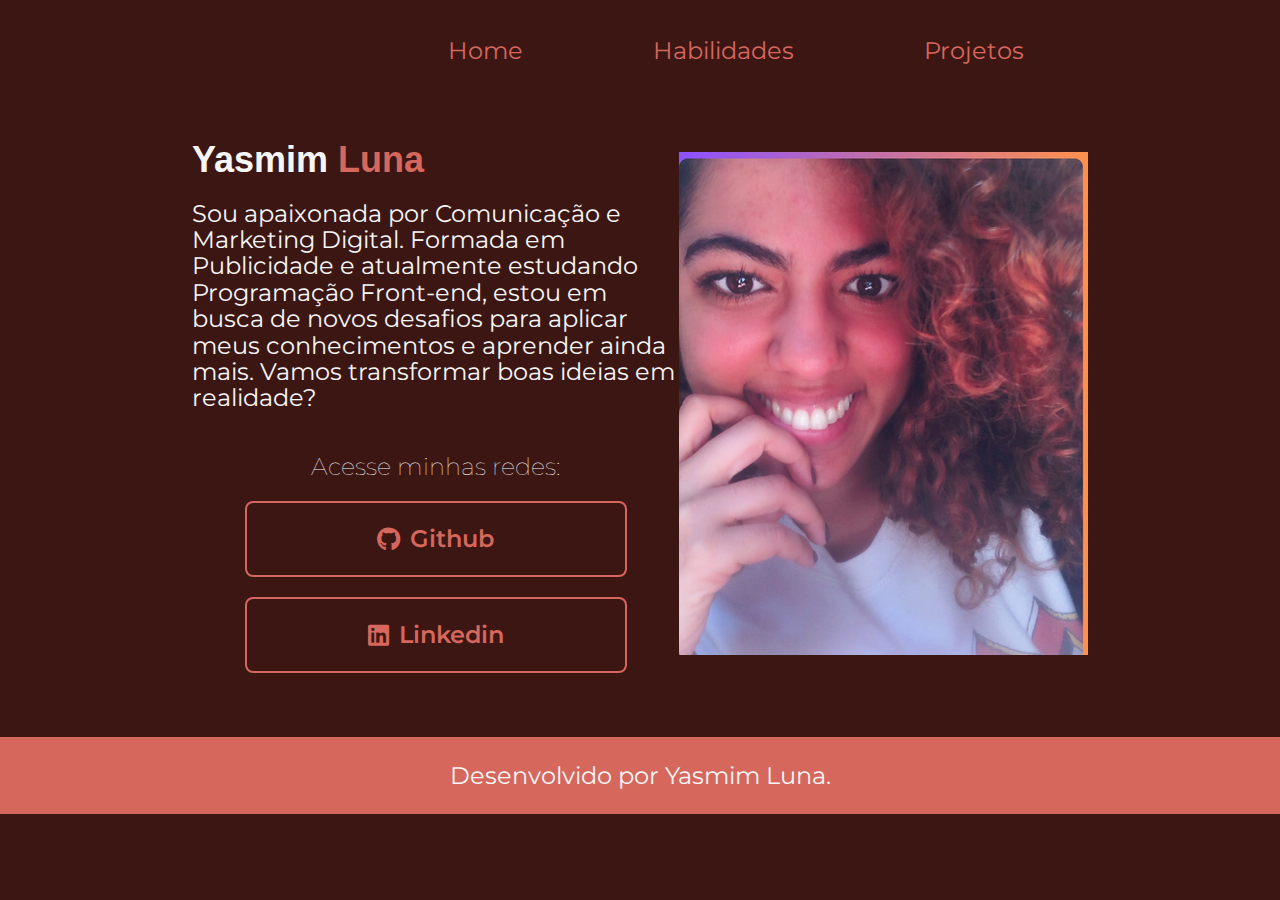
<file: index.html>
<!DOCTYPE html>
<html lang="pt-br">
<head>
    <meta charset="UTF-8">
    <meta http-equiv="X-UA-Compatible" content="IE=edge">
    <meta name="viewport" content="width=device-width, initial-scale=1.0">
    <title>Curriculo Meu</title>
    <link rel="stylesheet" href="https://cdnjs.cloudflare.com/ajax/libs/font-awesome/6.1.1/css/all.min.css">
    <link rel="stylesheet" href="https://fonts.googleapis.com/css2?family=Montserrat:wght@600&display=swap">
    <link rel="stylesheet" href="https://fonts.googleapis.com/css2?family=Material+Symbols+Outlined:opsz,wght,FILL,GRAD@20..48,100..700,0..1,-50..200"/>
    <link rel="stylesheet" href="./style/style.css">
</head>
<body>
    <header class= "cabecalho">
        <nav class= "cabecalho__menu">
            <a class= "cabecalho__menu__link" href="index.html">Home</a>
            <a class= "cabecalho__menu__link" href="about/about.html">Habilidades</a>
            <a class= "cabecalho__menu__link" href="projects/projects.html">Projetos</a>
        </nav>
    </header>
    <main class="apresentacao">
        <section class="apresentacao__conteudo">
            <h1 class="apresentacao__conteudo__titulo">Yasmim <strong class="titulo-destaque">Luna</strong></h1>
            <p class="apresentacao__conteudo__texto">Sou apaixonada por Comunicação e Marketing Digital. Formada em Publicidade e atualmente estudando Programação Front-end, estou em busca de novos desafios para aplicar meus conhecimentos e aprender ainda mais. Vamos transformar boas ideias em realidade?</p>
            <div class="apresentacao__links">
                <h2 class="presentacao__links__subtitulo">Acesse minhas redes:</h2>
                <a class="apresentacao__links__links" href="https://github.com/YasmimLunna"><i class="fab fa-github"></i> Github</a>
                <a class="apresentacao__links__links" href="https://www.linkedin.com/in/yasmim-lunna-a86539234/"><i class="fab fa-linkedin"></i> Linkedin</a>
        </section>
        <div class="div-pai">
            <img src="eeeuu.png" alt="Foto da Yasmim Luna sorrindo">
        </div>
    </main>
    <footer class="rodape">
        <p>Desenvolvido por Yasmim Luna.</p>
    </footer>
</body>
</html>
</file>
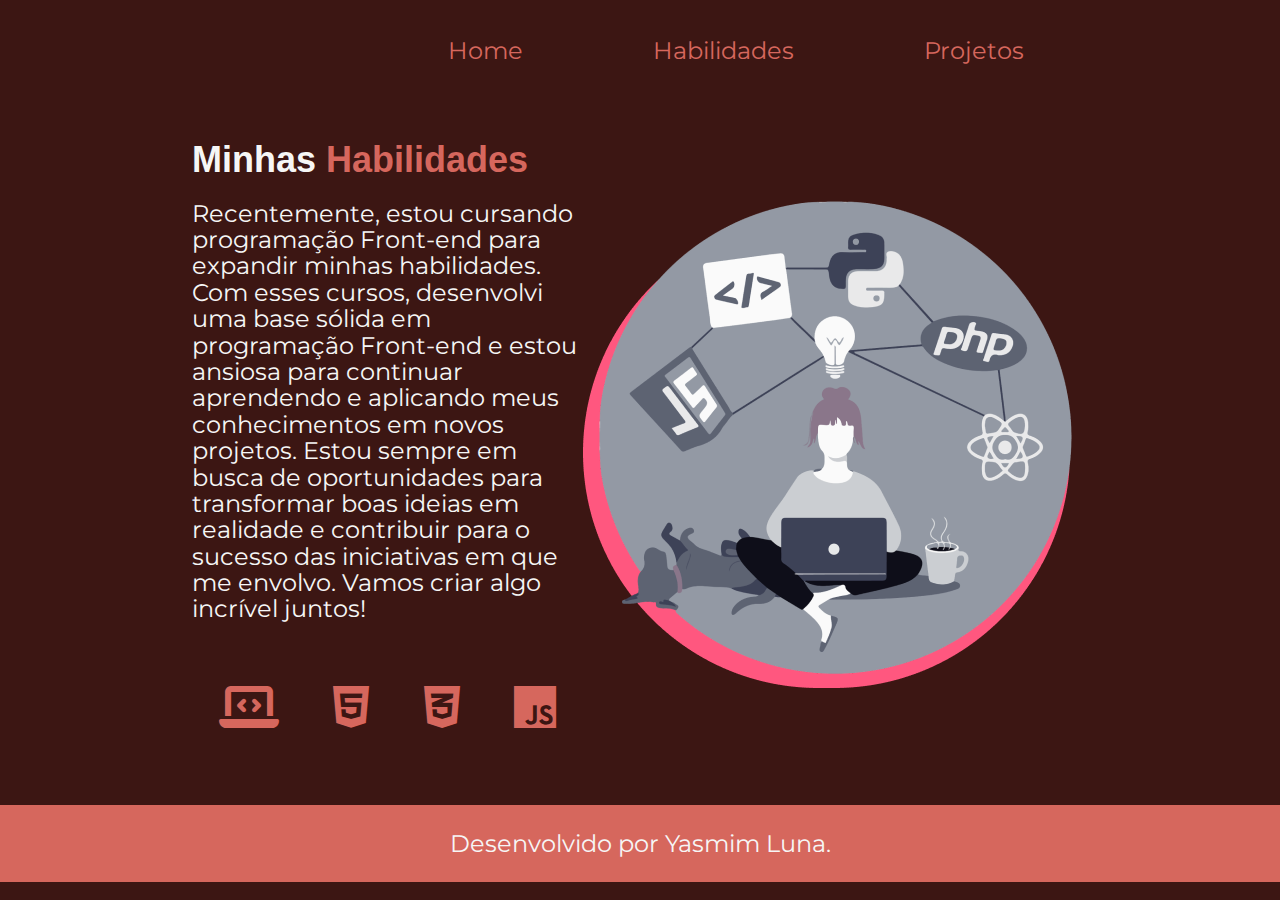
<file: about.html>
<!DOCTYPE html>
<html lang="pt-br">
<head>
    <meta charset="UTF-8">
    <meta http-equiv="X-UA-Compatible" content="IE=edge">
    <meta name="viewport" content="width=device-width, initial-scale=1.0">
    <title>Habilidades</title>
    <link rel="stylesheet" href="https://cdnjs.cloudflare.com/ajax/libs/font-awesome/6.1.1/css/all.min.css">
    <link rel="stylesheet" href="../style/style.css">
</head>
<body>
    <header class="cabecalho">
        <nav class="cabecalho__menu">
            <a class="cabecalho__menu__link" href="index.html">Home</a>
            <a class="cabecalho__menu__link" href="about.html">Habilidades</a>
            <a class="cabecalho__menu__link" href="projetos.html">Projetos</a>
        </nav>
    </header>
    <main class="apresentacao">
        <section class="apresentacao__conteudo">
            <h1 class="apresentacao__conteudo__titulo">Minhas <strong class="titulo-destaque">Habilidades</strong></h1>
            <p class="apresentacao__conteudo__texto">Recentemente, estou cursando programação Front-end para expandir minhas habilidades. Com esses cursos, desenvolvi uma base sólida em programação Front-end e estou ansiosa para continuar aprendendo e aplicando meus conhecimentos em novos projetos. Estou sempre em busca de oportunidades para transformar boas ideias em realidade e contribuir para o sucesso das iniciativas em que me envolvo. Vamos criar algo incrível juntos!</p>
            <div class="habilidades__icones">
                <div class="habilidade">
                    <i class="fa-solid fa-laptop-code"></i>
                </div>
                <div class="habilidade">
                    <i class="fa-brands fa-html5"></i>
                </div>
                <div class="habilidade">
                    <i class="fa-brands fa-css3-alt"></i>
                </div>
                <div class="habilidade">
                    <i class="fa-brands fa-js"></i>
                </div>
            </div>
        </section>
        <div class="div-pai">
            <img src="Habilidades.png" alt="Foto da Yasmim Luna sentada programando">
        </div>
    </main>
    <footer class="rodape">
        <p>Desenvolvido por Yasmim Luna.</p>
    </footer>
</body>
</html>
</file>
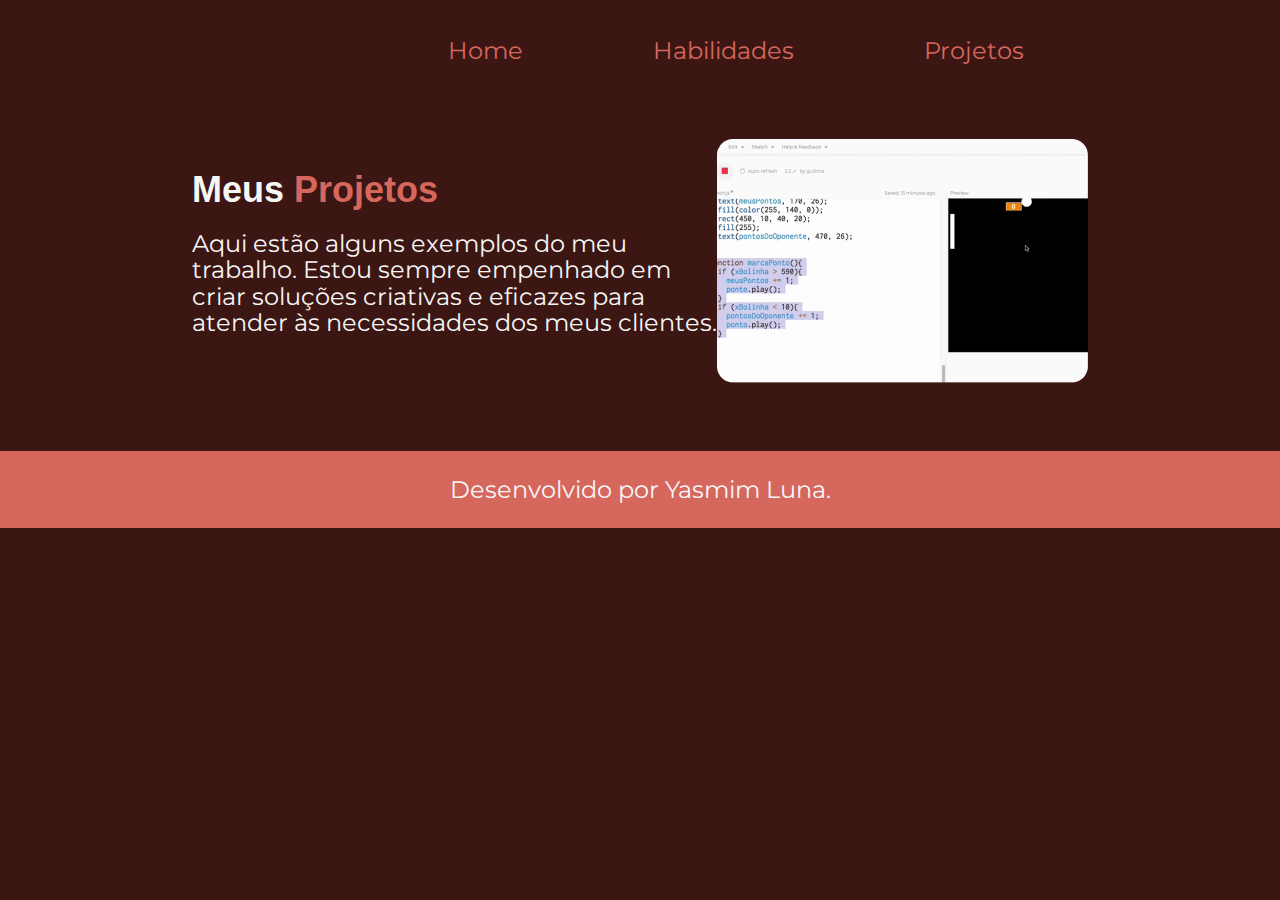
<file: projects.html>
<!DOCTYPE html>
<html lang="pt-br">
<head>
    <meta charset="UTF-8">
    <meta http-equiv="X-UA-Compatible" content="IE=edge">
    <meta name="viewport" content="width=device-width, initial-scale=1.0">
    <title>Meus Projetos</title>
    <link rel="stylesheet" href="https://cdnjs.cloudflare.com/ajax/libs/font-awesome/6.1.1/css/all.min.css">
    <link rel="stylesheet" href="../style/style.css">
</head>
<body>
    <header class="cabecalho">
        <nav class="cabecalho__menu">
            <a class="cabecalho__menu__link" href="index.html">Home</a>
            <a class="cabecalho__menu__link" href="about.html">Habilidades</a>
            <a class="cabecalho__menu__link" href="projetos.html">Projetos</a>
        </nav>
    </header>
    <main class="apresentacao">
        <section class="apresentacao__conteudo">
            <h1 class="apresentacao__conteudo__titulo">Meus <strong class="titulo-destaque">Projetos</strong></h1>
            <p class="apresentacao__conteudo__texto">Aqui estão alguns exemplos do meu trabalho. Estou sempre empenhado em criar soluções criativas e eficazes para atender às necessidades dos meus clientes.</p>
        </section>
        <div class="div-pai">
            <img src="jogo alura.png" alt="Foto da programação de um jogo da Alura">
        </div>
    </main>
    <footer class="rodape">
        <p>Desenvolvido por Yasmim Luna.</p>
    </footer>
</body>
</html>
</file>
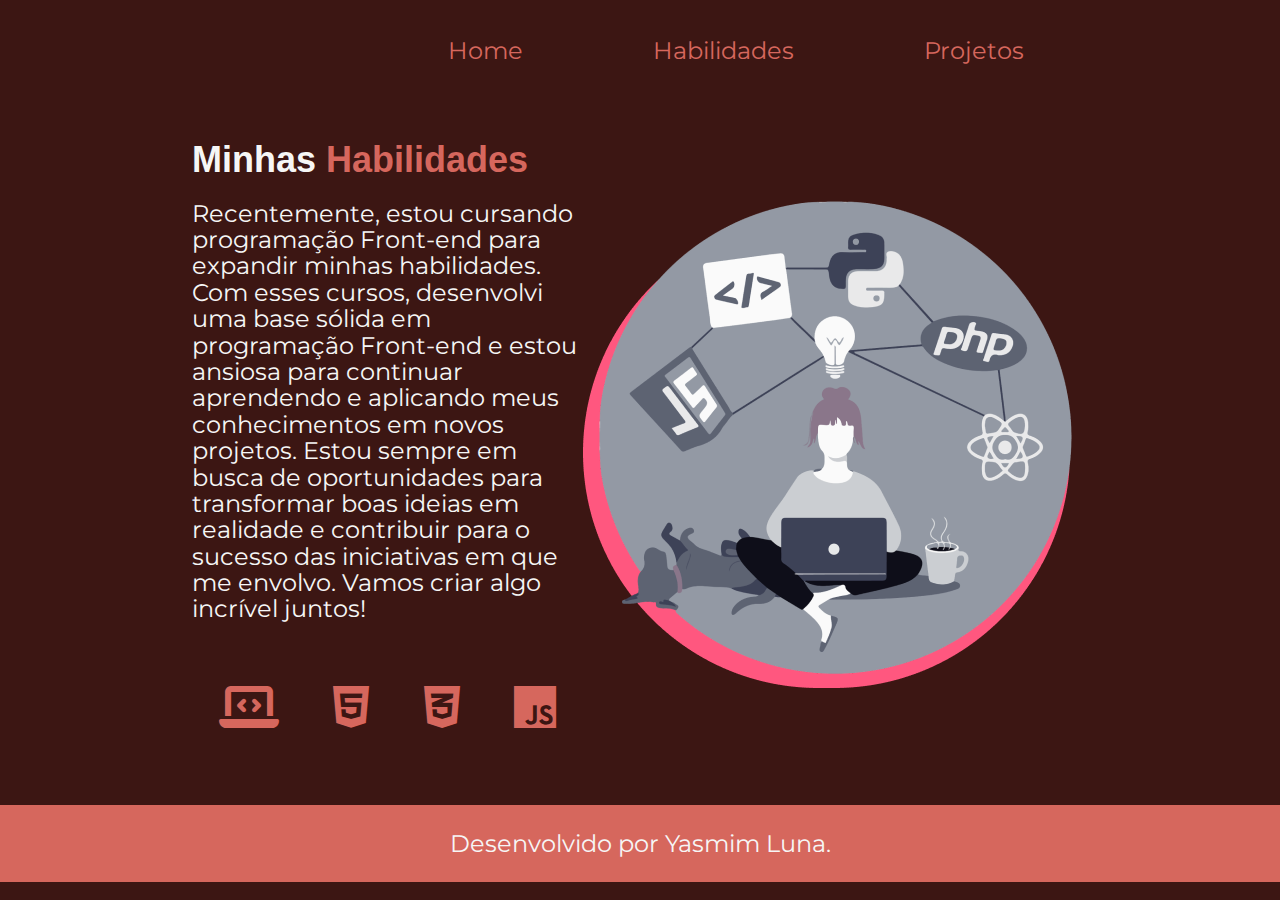
<file: about/about.html>
<!DOCTYPE html>
<html lang="pt-br">
<head>
    <meta charset="UTF-8">
    <meta http-equiv="X-UA-Compatible" content="IE=edge">
    <meta name="viewport" content="width=device-width, initial-scale=1.0">
    <title>Habilidades</title>
    <link rel="stylesheet" href="https://cdnjs.cloudflare.com/ajax/libs/font-awesome/6.1.1/css/all.min.css">
    <link rel="stylesheet" href="../style/style.css">
    <link rel="stylesheet" href="../about/about.html">
    <link rel="stylesheet" href="../projects/projects.html">
</head>
<body>
    <header class="cabecalho">
        <nav class= "cabecalho__menu">
            <a class= "cabecalho__menu__link" href="/Site-do-meu-curriculo/index.html">Home</a>
            <a class= "cabecalho__menu__link" href="about.html">Habilidades</a>
            <a class= "cabecalho__menu__link" href="/Site-do-meu-curriculo/projects/projects.html">Projetos</a>
        </nav>
    </header>
    <main class="apresentacao">
        <section class="apresentacao__conteudo">
            <h1 class="apresentacao__conteudo__titulo">Minhas <strong class="titulo-destaque">Habilidades</strong></h1>
            <p class="apresentacao__conteudo__texto">Recentemente, estou cursando programação Front-end para expandir minhas habilidades. Com esses cursos, desenvolvi uma base sólida em programação Front-end e estou ansiosa para continuar aprendendo e aplicando meus conhecimentos em novos projetos. Estou sempre em busca de oportunidades para transformar boas ideias em realidade e contribuir para o sucesso das iniciativas em que me envolvo. Vamos criar algo incrível juntos!</p>
            <div class="habilidades__icones">
                <div class="habilidade">
                    <i class="fa-solid fa-laptop-code"></i>
                </div>
                <div class="habilidade">
                    <i class="fa-brands fa-html5"></i>
                </div>
                <div class="habilidade">
                    <i class="fa-brands fa-css3-alt"></i>
                </div>
                <div class="habilidade">
                    <i class="fa-brands fa-js"></i>
                </div>
            </div>
        </section>
        <div class="div-pai">
            <img src="Habilidades.png" alt="Foto da Yasmim Luna sentada programando">
        </div>
    </main>
    <footer class="rodape">
        <p>Desenvolvido por Yasmim Luna.</p>
    </footer>
</body>
</html>
</file>
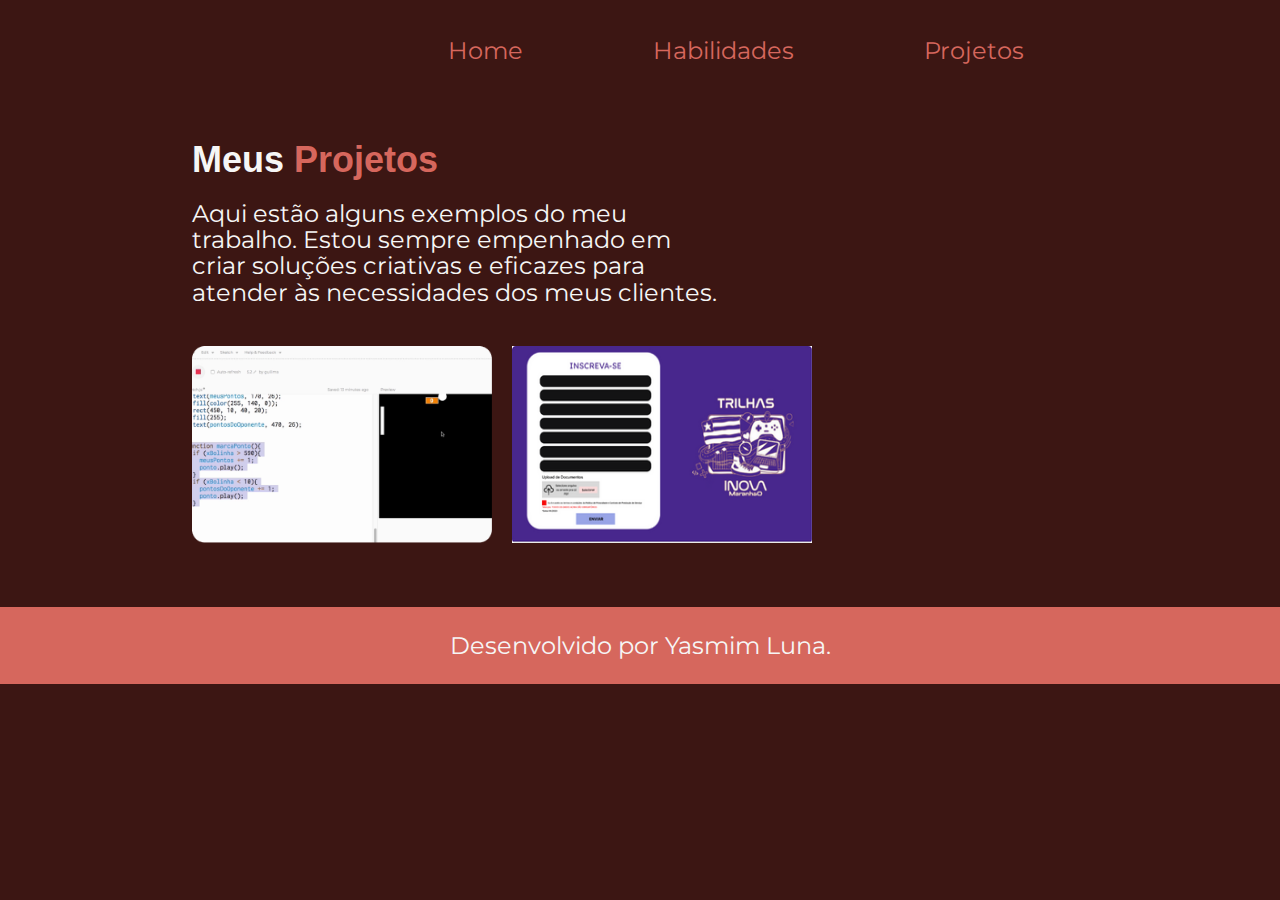
<file: projects/projects.html>
<!DOCTYPE html>
<html lang="pt-br">
<head>
    <meta charset="UTF-8">
    <meta http-equiv="X-UA-Compatible" content="IE=edge">
    <meta name="viewport" content="width=device-width, initial-scale=1.0">
    <title>Meus Projetos</title>
    <link rel="stylesheet" href="https://cdnjs.cloudflare.com/ajax/libs/font-awesome/6.1.1/css/all.min.css">
    <link rel="stylesheet" href="../style/style.css">
</head>
<body>
    <header class="cabecalho">
        <nav class="cabecalho__menu">
            <a class= "cabecalho__menu__link" href="/Site-do-meu-curriculo/index.html">Home</a>
            <a class= "cabecalho__menu__link" href="/Site-do-meu-curriculo/about/about.html">Habilidades</a>
            <a class= "cabecalho__menu__link" href="projects.html">Projetos</a>
        </nav>
    </header>
    <main class="apresentacao">
        <section class="apresentacao__conteudo">
            <h1 class="apresentacao__conteudo__titulo">Meus <strong class="titulo-destaque">Projetos</strong></h1>
            <p class="apresentacao__conteudo__texto">Aqui estão alguns exemplos do meu trabalho. Estou sempre empenhado em criar soluções criativas e eficazes para atender às necessidades dos meus clientes.</p>
            <div class="imagens-projetos">
                <img src="jogo alura.png" alt="Foto da programação de um jogo da Alura">
                <img src="inscricao.png" alt="Foto do site de inscrição">
            </div>
        </section>
    </main>
    <footer class="rodape">
        <p>Desenvolvido por Yasmim Luna.</p>
    </footer>
</body>
</html>
</file>
<file: style/style.css>
@import url('https://fonts.googleapis.com/css2?family=Montserrat:wght@600&display=swap');

* {
   margin: 0;
   padding: 0;
}

.cabecalho {
    padding: 2% 0 0 15%;
}

.cabecalho__menu {
    display: flex;
    justify-content: center;
    align-items: center;
    gap: 80px;
}

.cabecalho__menu__link {
    display: flex;
    font-size: 24px;
    color: #d6675d;
    margin: 0 10px;
    padding: 10px 15px;
    text-decoration: none;
    font-family: 'Montserrat', sans-serif;
}

.cabecalho__menu__link:hover {
    background-color: #efb7b2;
    color: #fff;
    text-shadow: 2px 2px 2px #3c1613;
}

body {
    box-sizing: border-box;
    background-color: #3c1613;
    color: #f6f6f6;
}

.titulo-destaque {
    color: #d6675d;
}

.apresentacao {
    padding: 5% 15%;
    display: flex;
    align-items: center;
    justify-content: space-between;
}

.apresentacao__conteudo {
    width: 529px;
    display: flex;
    flex-direction: column;
    gap: 20px;
}

.apresentacao__conteudo__titulo {
    font-size: 36px;
    font-family: 'Krona One', sans-serif;
}

.apresentacao__conteudo__texto {
    font-size: 24px;
    font-family: 'Montserrat', sans-serif;
    line-height: 1.1;
    margin-bottom: 20px;
}

.apresentacao__links {
    display: flex;
    flex-direction: column;
    align-items: center;
    font-size: 14px;
    font-weight: 200;
    font-family: 'Montserrat', sans-serif;
    gap: 20px;
}

.presentacao__links__subtitulo {
    font-size: 24px;
    font-weight: 100;
    font-family: 'Montserrat', sans-serif;
    gap: 20px;
}

.apresentacao__links__links {
    display: inline-flex;
    align-items: center;
    justify-content: center;
    width: 378px;
    text-align: center;
    padding: 21.5px 0px;
    font-weight: 600;
    font-size: 24px;
    font-family: 'Montserrat', sans-serif;
    color: #d6675d;
    border: 2px solid #d6675d;
    border-radius: 8px;
    text-decoration: none;
    transition: background-color 0.3s, color 0.3s;
}

.apresentacao__links__links i {
    margin-right: 10px;
}

.apresentacao__links__links:hover {
    background-color: #efb7b2;
    color: #fff;
    border-color: #efb7b2;
}

.div-pai {
    display:relative;
    object-fit: cover;
}

.habilidades__icones {
    display: flex;
    justify-content: space-around;
    align-items: center;
    margin-top: 20px;
}

.habilidade {
    display: flex;
    flex-direction: column;
    align-items: center;
    color: #d6675d;
    font-size: 24px;
    font-family: 'Montserrat', sans-serif;
}

.habilidade i {
    font-size: 48px;
    margin-bottom: 10px;
}

.habilidade p {
    margin: 0;
}

.imagens-projetos {
    display: flex;
    flex-wrap: nowrap;
    gap: 20px;
}

.imagens-projetos img {
    width: 300px;
    height: auto;
}

.rodape {
    padding: 24px;
    color: #f6f6f6;
    background-color: #d6675d;
    text-align: center;
    font-size: 24px;
    font-family: 'Montserrat', sans-serif;
    font-weight: 400;
}
</file>
